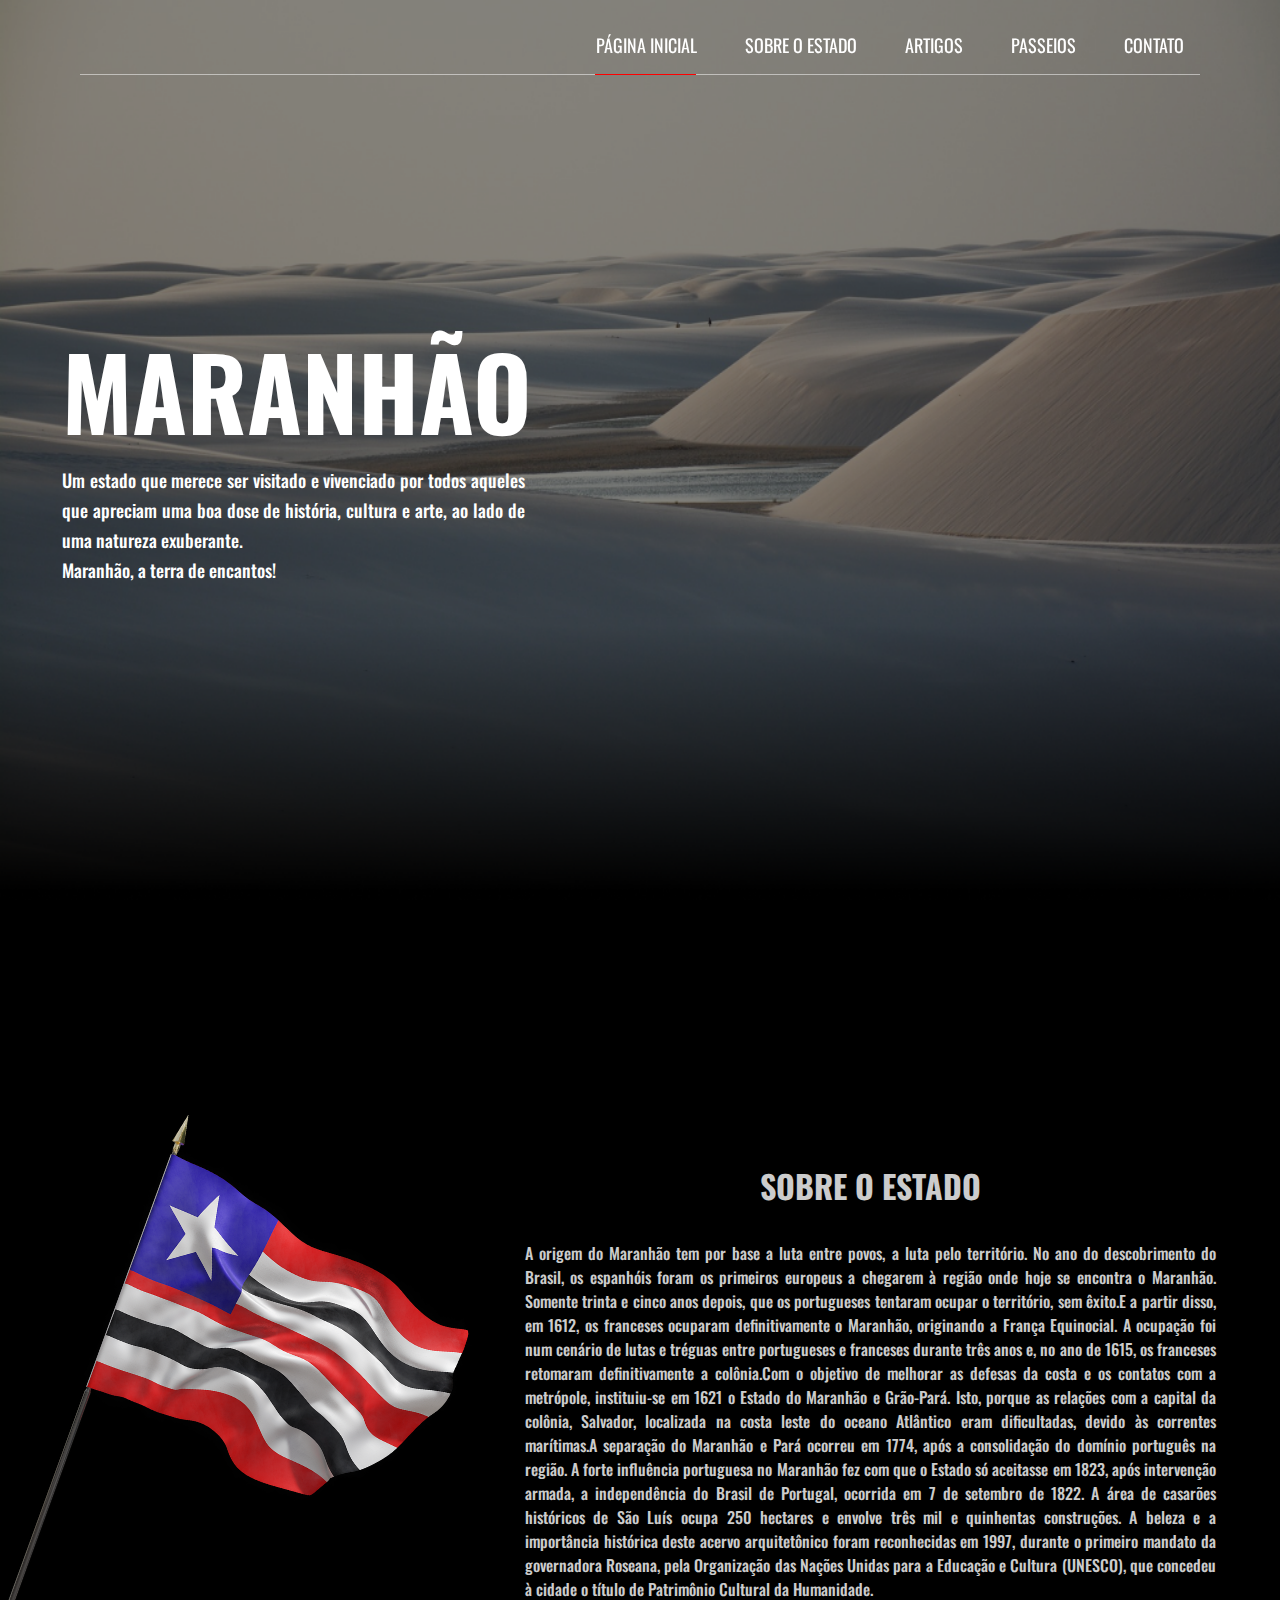
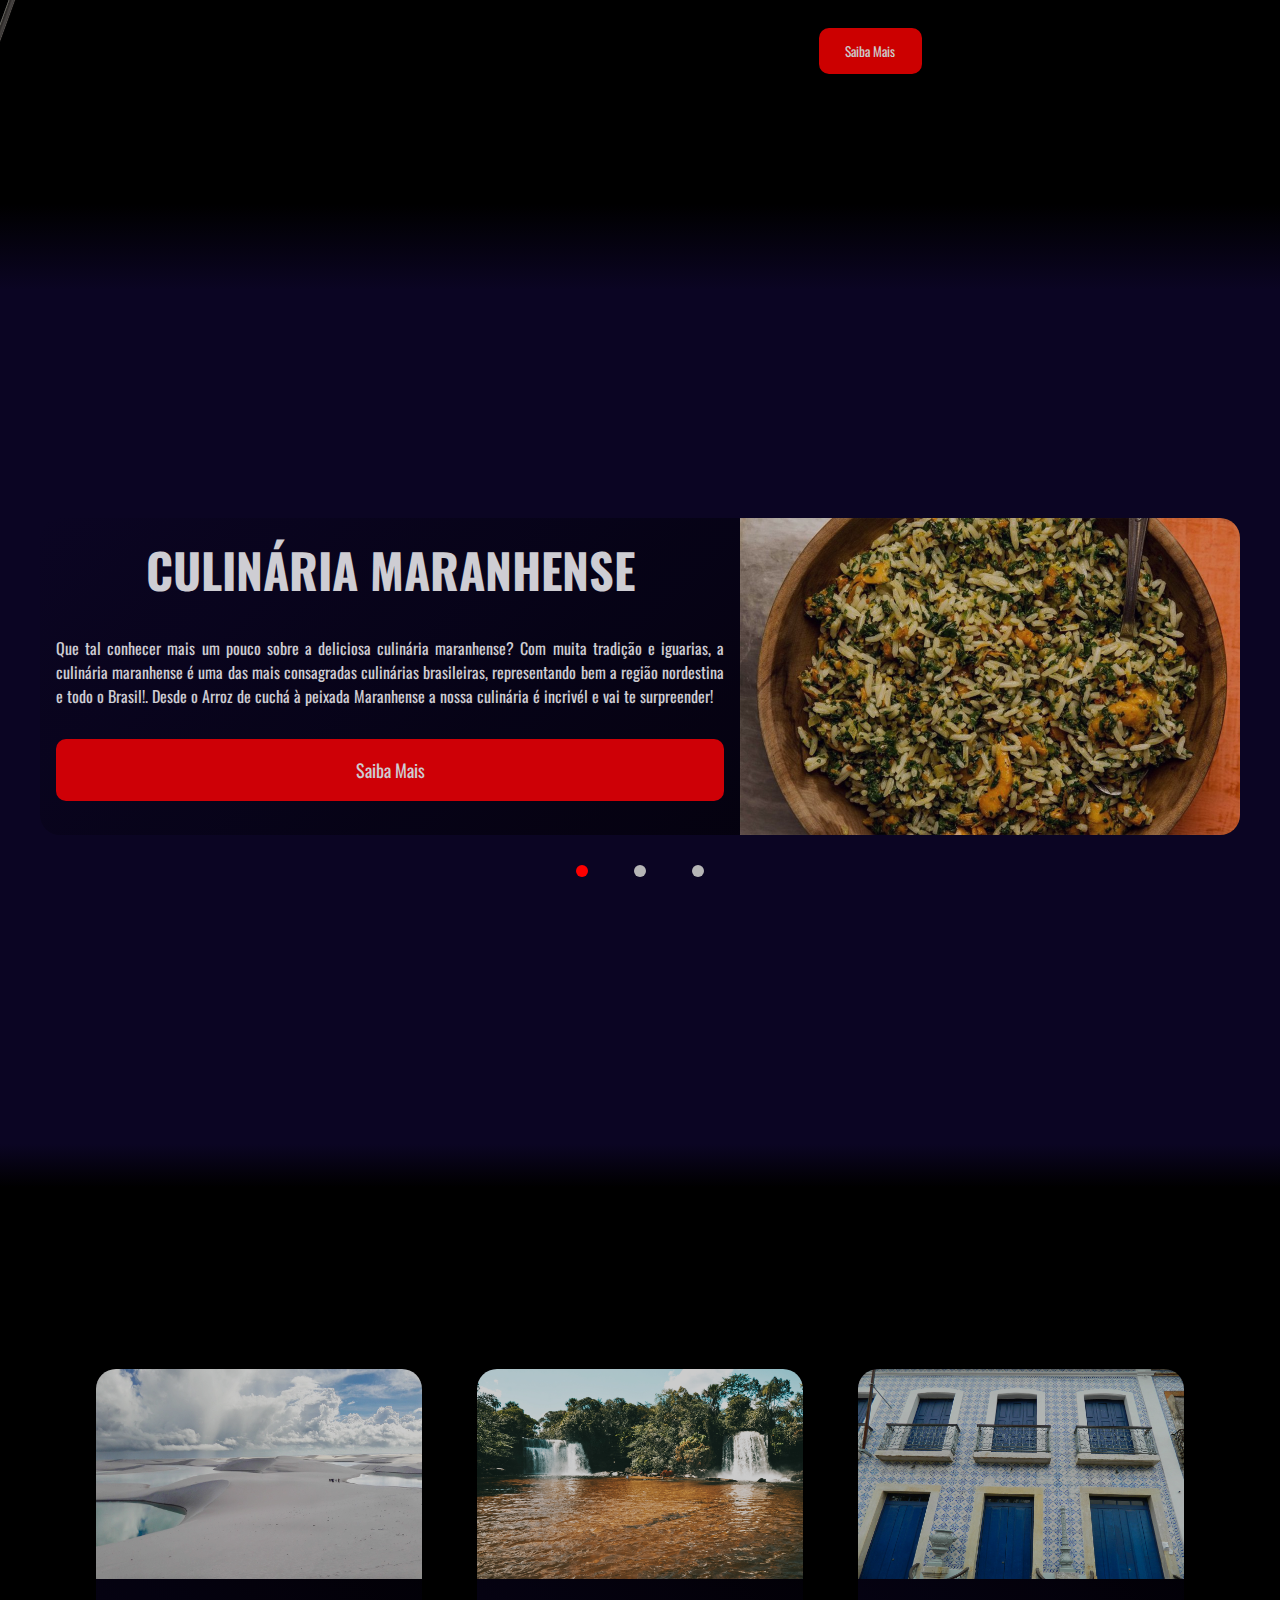
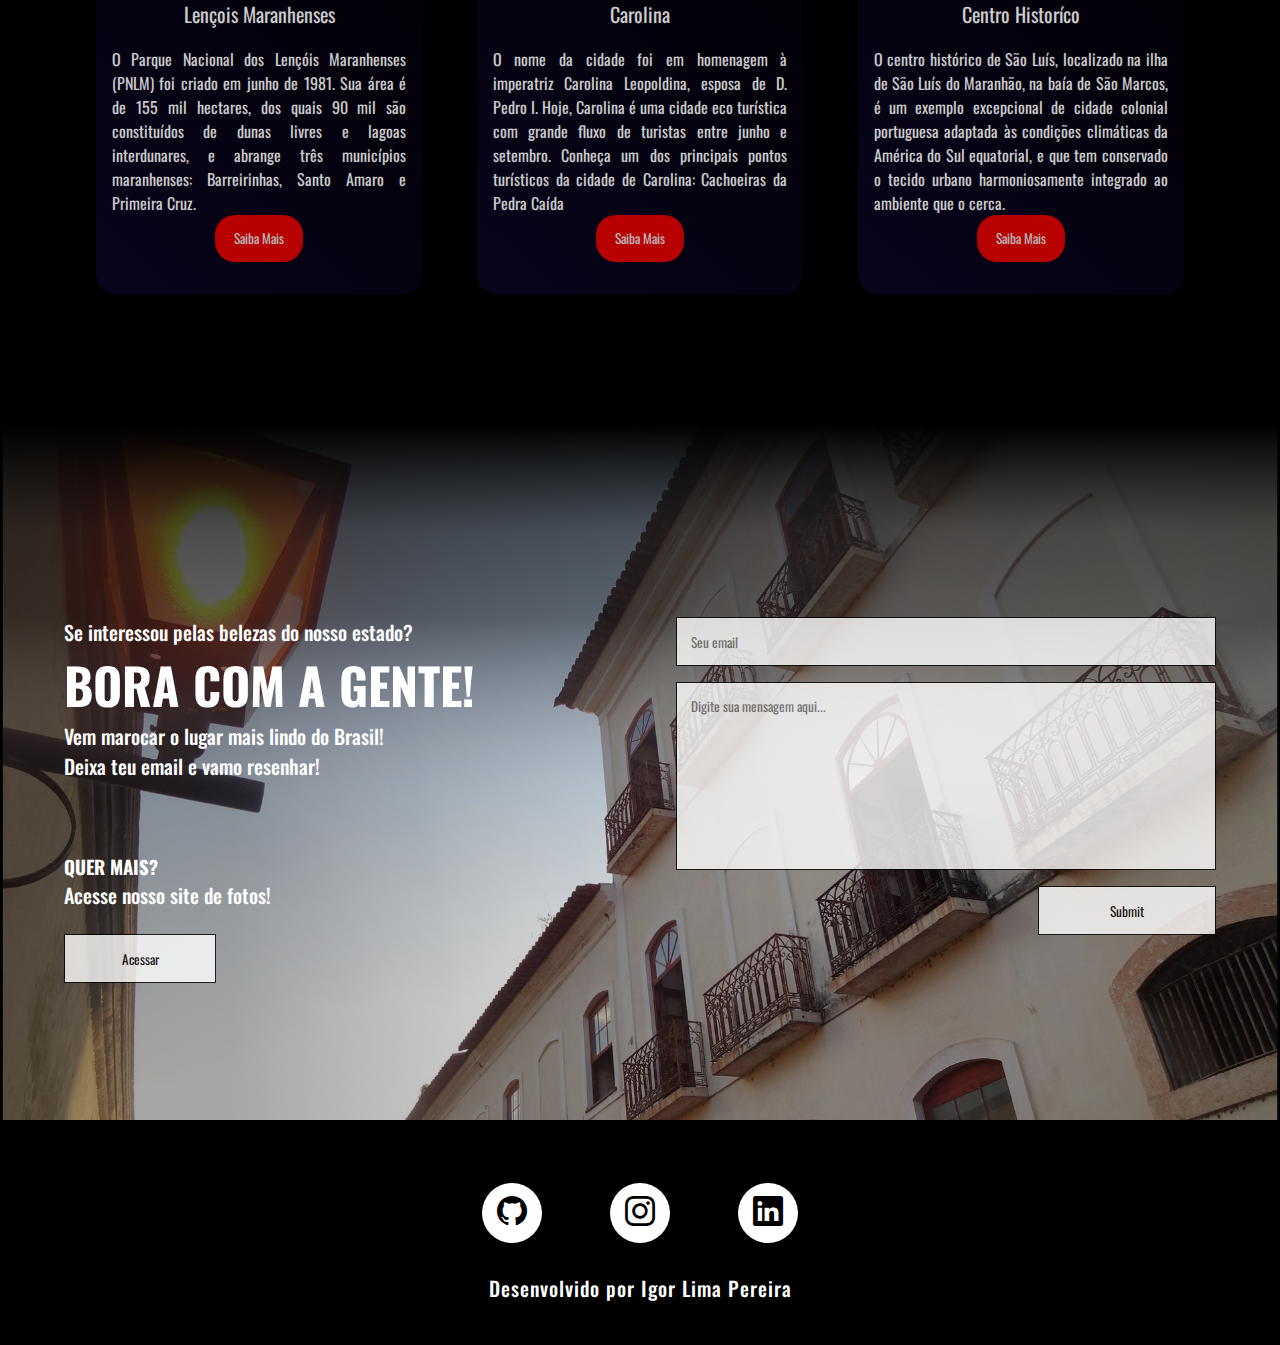
<file: index.html>
<!DOCTYPE html>

<html lang="pt-br">
  <head>
    <meta charset="UTF-8" />
    <meta http-equiv="X-UA-Compatible" content="IE=edge" />
    <meta name="viewport" content="width=device-width, initial-scale=1.0" />
    <link href="style.css" rel="stylesheet" />
    <link rel="stylesheet" href="https://cdn.jsdelivr.net/npm/bootstrap-icons@1.3.0/font/bootstrap-icons.css">
    <link rel="preconnect" href="https://fonts.googleapis.com" />
    <link rel="preconnect" href="https://fonts.gstatic.com" crossorigin />
    <link
      href="https://fonts.googleapis.com/css2?family=Oswald:wght@200;300;400;500;600;700&display=swap"
      rel="stylesheet"
    />
    <title>Maranhão</title>
  </head>
  <body>
    
    <header class = 'container-header' id = 'header'>
      <div class="header-borda">
      <nav class="nav-header">
        <ul>
          <li id = "inicial" class = "nav-select" ><a href="javascript:void(0);" onclick = 'goInicial()'>PÁGINA INICIAL</a></li>
          <li id = "sobre"><a href = "javascript:void(0);" onclick = 'goSobre()'>SOBRE O ESTADO</a></li>
          <li id = "artigos"><a href = "javascript:void(0);" onclick = 'goartigos()'>ARTIGOS</a></li>
          <li id = "passeios"><a href = "javascript:void(0);" onclick = 'goPasseios()'>PASSEIOS</a></li>
          <li id = "contato"><a href = "javascript:void(0);" onclick = 'goContato()'>CONTATO</a></li>
        </ul>
      </nav>
    </div>
  </div>
  </header>
    
    <section class = 'inicial-sect'>

        <div class="container-central-hero">

        <div class="texto-central-hero">
          <h1>MARANHÃO</h1>
          <p>
            Um estado que merece ser visitado e vivenciado por todos aqueles que
            apreciam uma boa dose de história, cultura e arte, ao lado de uma
            natureza exuberante. <br />Maranhão, a terra de encantos!
          </p>
        </div>
      </div>

    </section>

    <section class = "sobre-sect" id= "teste">

      <section class = 'sobre-sect' alt = 'Seção sobre o estado'>

      <div class = 'scroll-sobre'></div>
      <div class = 'container-sobre'>
        <div>
          <img src = 'assets/bandeira-ma.png' class = 'bandeira-sobre' alt = 'Bandeira do estado maranhão asteada balançando ao vento'>
        </div>

      <div class = 'texto-sobre'>
        <h2 class = 'titulo-sect'>SOBRE O ESTADO</h2>
        <p>A origem do Maranhão tem por base a luta entre povos, a luta pelo território. No ano do descobrimento do Brasil, os espanhóis foram os primeiros europeus a chegarem à região onde hoje se encontra o Maranhão. Somente trinta e cinco anos depois, que os portugueses tentaram ocupar o território, sem êxito.E a partir disso, em 1612, os franceses ocuparam definitivamente o Maranhão, originando a França Equinocial. A ocupação foi num cenário de lutas e tréguas entre portugueses e franceses durante três anos e, no ano de 1615, os franceses retomaram definitivamente a colônia.Com o objetivo de melhorar as defesas da costa e os contatos com a metrópole, instituiu-se em 1621 o Estado do Maranhão e Grão-Pará. Isto, porque as relações com a capital da colônia, Salvador, localizada na costa leste do oceano Atlântico eram dificultadas, devido às correntes marítimas.A separação do Maranhão e Pará ocorreu em 1774, após a consolidação do domínio português na região. A forte influência portuguesa no Maranhão fez com que o Estado só aceitasse em 1823, após intervenção armada, a independência do Brasil de Portugal, ocorrida em 7 de setembro de 1822. A área de casarões históricos de São Luís ocupa 250 hectares e envolve três mil e quinhentas construções. A beleza e a importância histórica deste acervo arquitetônico foram reconhecidas em 1997, durante o primeiro mandato da governadora Roseana, pela Organização das Nações Unidas para a Educação e Cultura (UNESCO), que concedeu à cidade o título de Patrimônio Cultural da Humanidade.</p>
        <a href = 'https://www.portalsaofrancisco.com.br/turismo/maranhao'><button class = 'butao-sobre'>Saiba Mais</button></a>
      </div>
      </div>

    </section>
    <section class = 'artigos-sect'>
      <div class = 'transicao-azul'></div>

      <div class = 'wrap-artigos'>
      <h2 class = 'titulo-sect' style = 'opacity: 0'>artigos</h2>
      <div class = "container-artigos">
        <div class = 'texto-artigos'>
          <h2 id = "titulo-artigos">CULINÁRIA MARANHENSE</h2>
          <p id = "texto-artigos">Que tal conhecer mais um pouco sobre a deliciosa culinária maranhense? Com muita tradição e iguarias, a culinária maranhense é uma das mais consagradas culinárias brasileiras, representando bem a região nordestina e todo o Brasil!. Desde o Arroz de cuchá à peixada Maranhense a nossa culinária é incrivél e vai te surpreender! </p>
          <a id = "link-artigos" href = "https://blog.tudogostoso.com.br/materia/culinaria-maranhense/"><button class = 'butao-artigos'>Saiba Mais</button></a>
        </div>

          <img id = "imagem-artigos" src = "assets/culinaria.jpg" alt = 'Imagem de camarões em uma cesta trançada.'>
          <img src = "assets/bumba-boi.jpg" style = 'display:none'>
          <img src = "assets/reggae.jpg" style = 'display:none'>
      </div>

      <div class = 'container-3-pontos'>
        <button id ='ponto1' class = 'pontinho selecionado' onclick = 'funcPonto1()'></button>
        <button id = 'ponto2' class = 'pontinho' onclick = 'funcPonto2()'></button>
        <button id = 'ponto3' class = 'pontinho' onclick = 'funcPonto3()'></button>
      </div>

      </div>
    </section>

    <section class = 'passeios-sect'>
    <div class = 'transicao-preto'>
    </div>
    <div class = 'wrap-passeios'>

    <h2 class = 'titulo-sect' style = 'margin-bottom:-2em;opacity:0'>PASSEIOS</h2>
    <ul class = 'list-passeios'>
      <li class = 'item-passeio'>
        <img class = 'foto-item-passeio' src = 'assets/duna.jpg'>
        <div class = 'texto-item-passeio'>
          <span></h2>Lençois Maranhenses</h2></span>
          <div class = 'wrap-passeio'><p>O Parque Nacional dos Lençóis Maranhenses (PNLM) foi criado em junho de 1981. Sua área é de 155 mil hectares, dos quais 90 mil são constituídos de dunas livres e lagoas interdunares, e abrange três municípios maranhenses: Barreirinhas, Santo Amaro e Primeira Cruz.</p></div>
          <button><a href = 'https://www.icmbio.gov.br/parnalencoismaranhenses/'>Saiba Mais</a></button>
        </div>
      </li>

      <li class = 'item-passeio'>
        <img class = 'foto-item-passeio' src = 'assets/carolina.jpg'>
        <div class = 'texto-item-passeio'>
          <span></h2>Carolina</h2></span>
          <div class = 'wrap-passeio'><p>O nome da cidade foi em homenagem à imperatriz Carolina Leopoldina, esposa de D. Pedro I. Hoje, Carolina é uma cidade eco turística com grande fluxo de turistas entre junho e setembro. Conheça um dos principais pontos turísticos da cidade de Carolina: Cachoeiras da Pedra Caída</p></div>
          <button><a href = 'https://www.guiadoturismobrasil.com/cidade/MA/414/carolina'>Saiba Mais</a></button>
        </div>
      </li>

      <li class = 'item-passeio'>
        <img class = 'foto-item-passeio' src = 'assets/porta.jpg'>
        <div class = 'texto-item-passeio'>
          <span></h2>Centro Historíco</h2></span>
          <div class = 'wrap-passeio'><p>O centro histórico de São Luís, localizado na ilha de São Luís do Maranhão, na baía de São Marcos, é um exemplo excepcional de cidade colonial portuguesa adaptada às condições climáticas da América do Sul equatorial, e que tem conservado o tecido urbano harmoniosamente integrado ao ambiente que o cerca.</p></div>
          <button><a href = 'http://portal.iphan.gov.br/pagina/detalhes/34'>Saiba Mais</a></button>
        </div>
      </li>
    </ul>
    </div>
    </section>
    
    <section class = 'contato-sect'>
      <div class = "wrap-contato">
        <div class = 'container-contato'>
          <div style = "width:40%">
            <p>Se interessou pelas belezas do nosso estado?</p>
            <h2>BORA COM A GENTE!</h2>
            <p>Vem marocar o lugar mais lindo do Brasil! <br>Deixa teu email e vamo resenhar!</p>
            <br>
            <br>
            <br>
            <h3>QUER MAIS?</h3>
            <p>Acesse nosso site de fotos!</p>
            <br>
            <a href = 'galeria.html'><button type = 'button' class = 'butao-submit'>Acessar</button></a>
          </div>
          <form>
            <input class = 'text 'type = 'text' name = 'email' placeholder="Seu email">
            <textarea rows="8" cols="80" placeholder="Digite sua mensagem aqui..."></textarea>
            <input type = 'submit' class = 'butao-submit'>
          </form>
      </div>
      </div>
    </section>

    <footer>
      <script src="script.js"></script>
      <div class="container-footer">
        <span
          ><a href="https://github.com/igorl4d"><i class="bi bi-github"></i></a
        alt = 'Ícone do Github'></span>
        <span
          ><a href="https://www.instagram.com/igorl.pereira?r=nametag"
            ><i class="bi bi-instagram" alt = 'Ícone do Instagram'></i></a
        ></span>
        <span
          ><a href="https://www.linkedin.com/in/igor-lima-pereira-577872186/"
            ><i class="bi bi-linkedin" alt = 'Ícone do Linkedin'></i></a
        ></span>
      </div>
      <p>Desenvolvido por Igor Lima Pereira</p>
    </footer>
  </html>
  
</body>
</file>
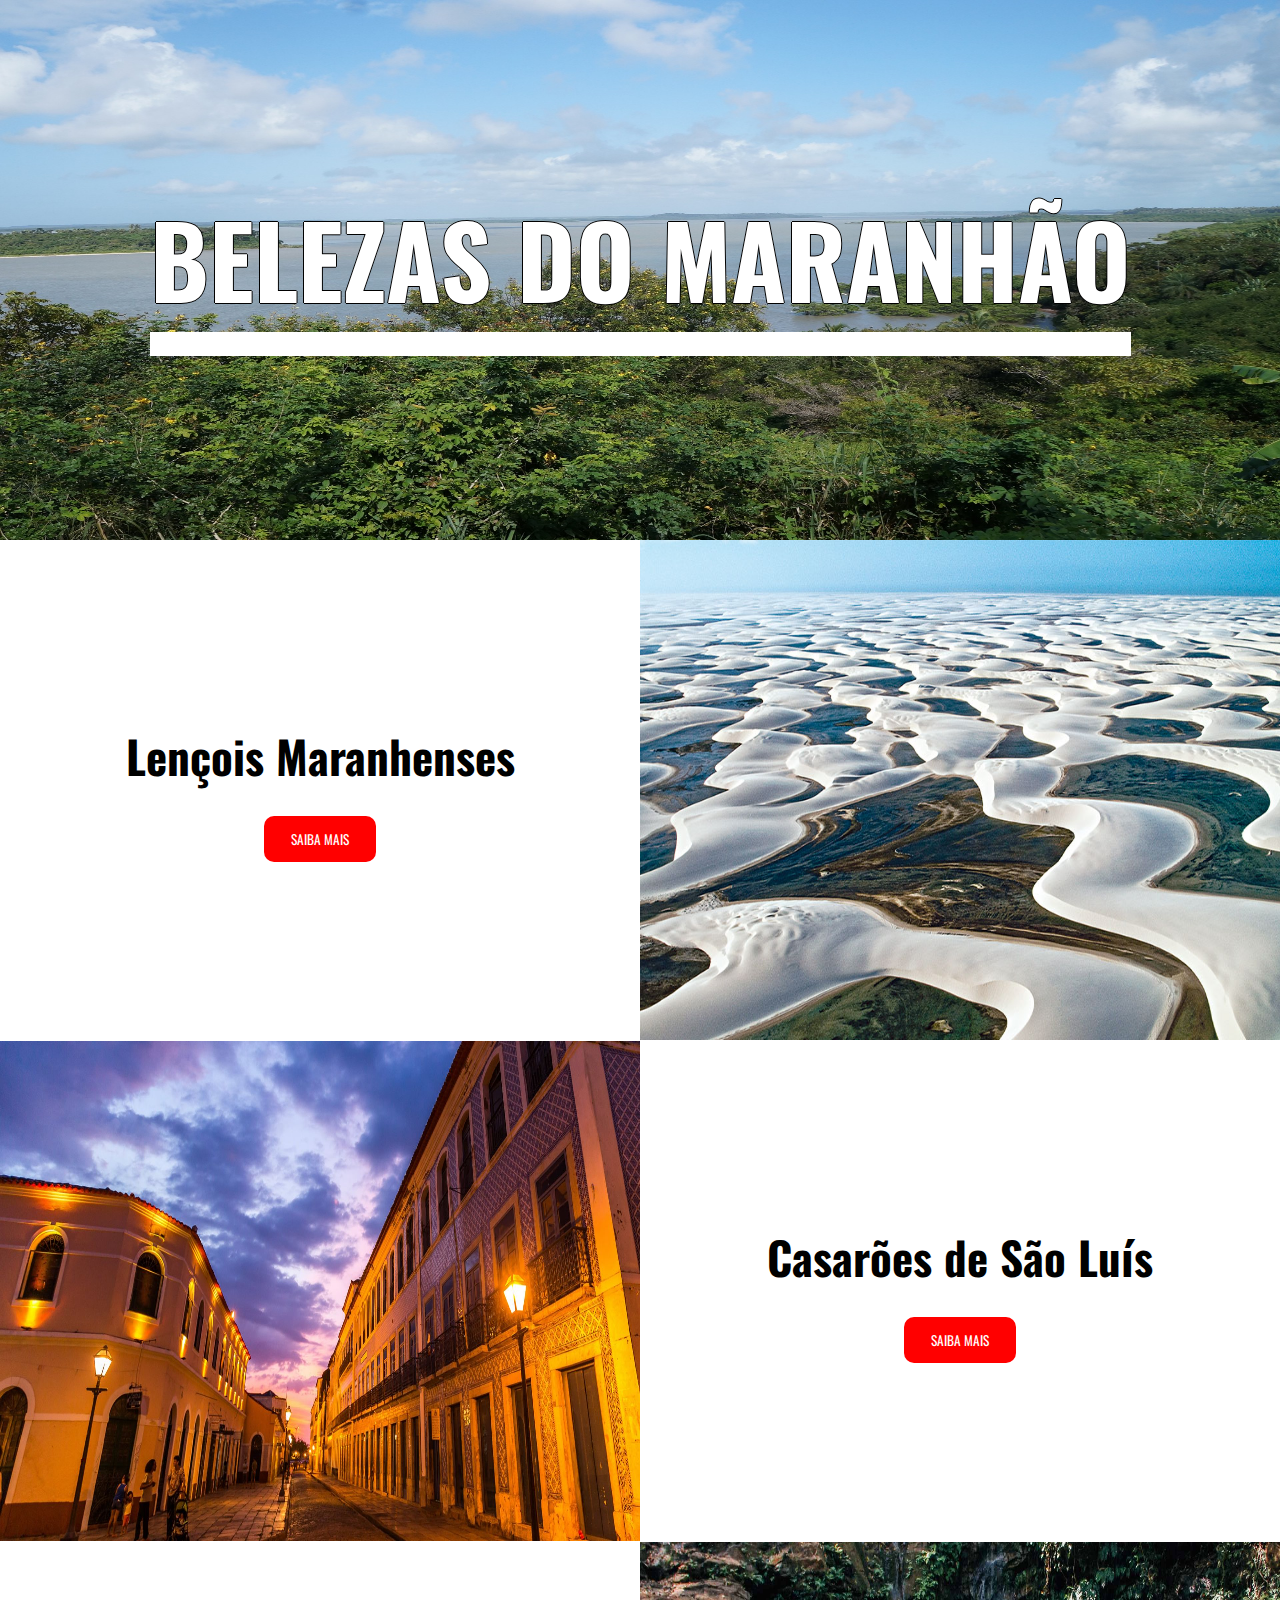
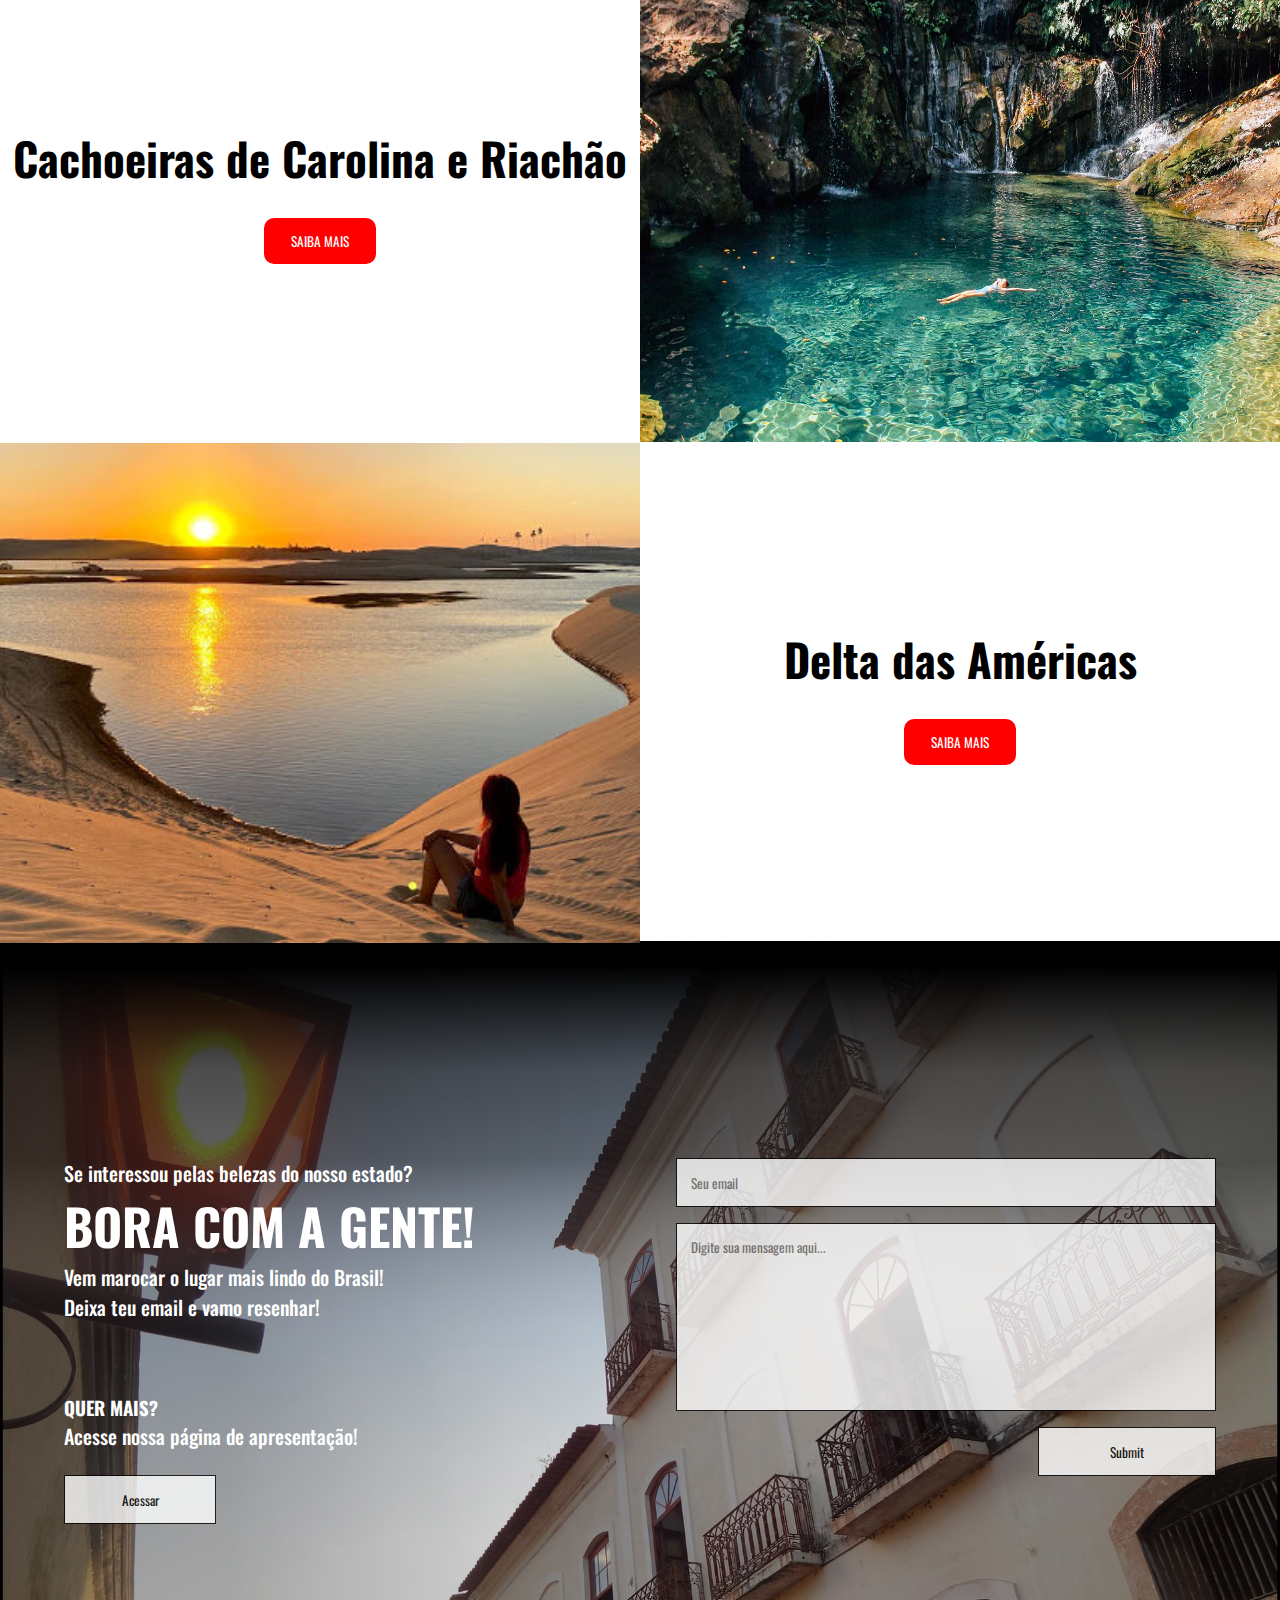
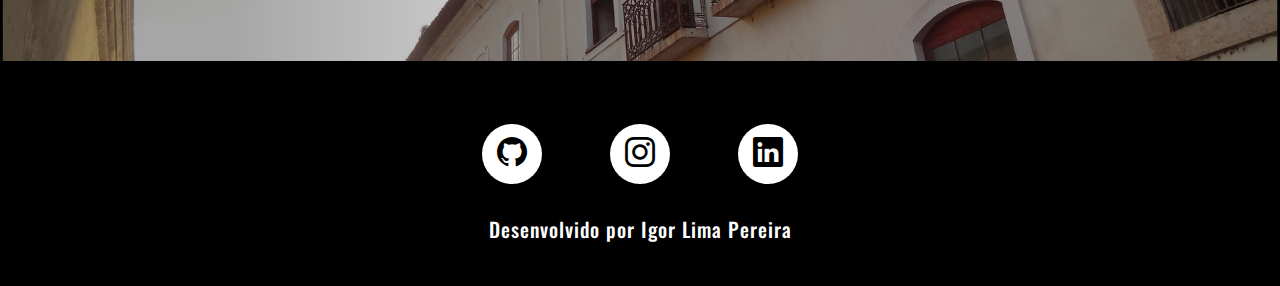
<file: galeria.html>
<!DOCTYPE html>

<html lang="pt-br">
  <head>
    <meta charset="UTF-8" />
    <meta http-equiv="X-UA-Compatible" content="IE=edge" />
    <meta name="viewport" content="width=device-width, initial-scale=1.0" />
    <link href="style-fotos.css" rel="stylesheet" />
    <link
      rel="stylesheet"
      href="https://cdn.jsdelivr.net/npm/bootstrap-icons@1.3.0/font/bootstrap-icons.css"
    />
    <link rel="preconnect" href="https://fonts.googleapis.com" />
    <link rel="preconnect" href="https://fonts.gstatic.com" crossorigin />
    <link
      href="https://fonts.googleapis.com/css2?family=Oswald:wght@200;300;400;500;600;700&display=swap"
      rel="stylesheet"
    />
    <title>Maranhão</title>
  </head>

  <section class="inicial-sect">
    <div class="container-inicial">
      <h1>BELEZAS DO MARANHÃO</h1>
      <div class="faixa">s</div>
    </div>
  </section>

  <section class="galeria-sect">
    <div class="wrap-galeria">
      <div class="container-galeria" style="margin-top: 0px">
        <div class="texto-galeria">
          <h2>Lençois Maranhenses</h2>
          <a
            href="https://www.latam.com/vamos/pt_br/artigos/na-estrada/tres-roteiros-para-conhecer-os-lencois-maranhenses/"
            ><button type="button" class="butao-galeria">SAIBA MAIS</button></a
          >
        </div>
        <div class="imagem-galeria">
          <img
            src="/assets/lençois.jpg"
            alt="Lençois maranhenses em um dia ensolarado"
          />
        </div>
      </div>

      <div class="container-galeria reverse">
        <div class="texto-galeria">
          <h2>Casarões de São Luís</h2>
          <a
            href="https://viagemeturismo.abril.com.br/atracao/centro-historico-21/"
            ><button type="button" class="butao-galeria">SAIBA MAIS</button></a
          >
        </div>
        <div class="imagem-galeria">
          <img
            src="/assets/saoluis-casaroes.jpg"
            alt="Casarões de São Luís, com as luzes ligadas ao fundo de um final de tarde"
          />
        </div>
      </div>

      <div class="container-galeria">
        <div class="texto-galeria">
          <h2>Cachoeiras de Carolina e Riachão</h2>
          <a href="https://www.guiadoturismobrasil.com/cidade/MA/414/carolina"
            ><button type="button" class="butao-galeria">SAIBA MAIS</button></a
          >
        </div>
        <div class="imagem-galeria">
          <img
            src="/assets/poço-azul-chapada.jpg"
            alt="Lago cristalino cercado de cachoeiras e vegetação verde."
          />
        </div>
      </div>
      <div class="container-galeria reverse">
        <div class="texto-galeria">
          <h2>Delta das Américas</h2>
          <a href="https://www.indavoula.com.br/pontos-turisticos-do-maranhao/"
            ><button type="button" class="butao-galeria">SAIBA MAIS</button></a
          >
        </div>
        <div class="imagem-galeria">
          <img
            src="/assets/delta.jpg"
            alt="Mulher observando um por do sol em cima de uma duna no Delta das Américas"
          />
        </div>
      </div>
    </div>
  </section>

  <section class="contato-sect">
    <div class="wrap-contato">
      <div class="container-contato">
        <div style="width: 40%">
          <p>Se interessou pelas belezas do nosso estado?</p>
          <h2>BORA COM A GENTE!</h2>
          <p>
            Vem marocar o lugar mais lindo do Brasil! <br />Deixa teu email e
            vamo resenhar!
          </p>
          <br />
          <br />
          <br />
          <h3>QUER MAIS?</h3>
          <p>Acesse nossa página de apresentação!</p>
          <br />
          <a href="index.html"
            ><button type="button" class="butao-submit">Acessar</button></a
          >
        </div>
        <form>
          <input
            class="text"
            type="text"
            name="email"
            placeholder="Seu email"
          />
          <textarea
            rows="8"
            cols="80"
            placeholder="Digite sua mensagem aqui..."
          ></textarea>
          <input type="submit" class="butao-submit" />
        </form>
      </div>
    </div>
  </section>

  <footer>
    <script src="script.js"></script>
    <div class="container-footer">
      <span
        ><a href="https://github.com/igorl4d"><i class="bi bi-github"></i></a
      alt = 'Ícone do Github'></span>
      <span
        ><a href="https://www.instagram.com/igorl.pereira?r=nametag"
          ><i class="bi bi-instagram" alt = 'Ícone do Instagram'></i></a
      ></span>
      <span
        ><a href="https://www.linkedin.com/in/igor-lima-pereira-577872186/"
          ><i class="bi bi-linkedin" alt = 'Ícone do Linkedin'></i></a
      ></span>
    </div>
    <p>Desenvolvido por Igor Lima Pereira</p>
  </footer>
</html>
</file>
<file: style.css>
html,
body {
  height: 100%;
  background-color: black;
  scroll-behavior: smooth;
}

* {
  margin: 0;
  padding: 0;
}

section {
  height: 100%;
}
.container-header {
  position: fixed;
  width: 100%;
  z-index: 1;
  transition: top 0.5s ease-in-out;
}

.titulo-sect {
  color: white;
  font-family: oswald, sans-serif;
  font-size: 2em;
  margin-bottom: 1em;
}
.inicial-sect {
  background-image: url('assets/Group-2.png');
  background-size: 100% 100%;
}

.header-borda {
  width: 85%;
  padding: 1em;
  padding-top: 2em;
  border-bottom: 1px solid rgba(255, 255, 255, 0.5);
  margin: 0 auto;
  display: flex;
  justify-content: flex-end;
}

.nav-header > ul {
  display: flex;
  list-style: none;
  gap: 3em;
}

.nav-header > ul > li > a {
  text-decoration: none;
  color: white;
  font-family: Oswald, sans-serif;
  font-size: 18px;
}

.nav-select::after {
  position: fixed;
  content: 'PÁGINA INICIAL';
  color: transparent;
  font-size: 18px;
  font-family: Oswald, sans-serif;
  padding-bottom: 1em;
  border-bottom: solid 1px red;
  margin-left: -102px;
  margin-top: -2px;
}

.nav-select2::after {
  position: fixed;
  content: 'SOBRE O ESTADO';
  color: transparent;
  font-size: 18px;
  font-family: Oswald, sans-serif;
  padding-bottom: 1em;
  border-bottom: solid 1px red;
  margin-left: -114px;
  margin-top: -2px;
}

.nav-select3::after {
  position: fixed;
  content: 'artigos';
  color: transparent;
  font-size: 18px;
  font-family: Oswald, sans-serif;
  padding-bottom: 1em;
  border-bottom: solid 1px red;
  margin-left: -55px;
  margin-top: -2px;
}

.nav-select4::after {
  position: fixed;
  content: 'PASSEIOS';
  color: transparent;
  font-size: 18px;
  font-family: Oswald, sans-serif;
  padding-bottom: 1em;
  border-bottom: solid 1px red;
  margin-left: -63px;
  margin-top: -2px;
}

.nav-select5::after {
  position: fixed;
  content: 'CONTATOOO';
  color: transparent;
  font-size: 18px;
  font-family: Oswald, sans-serif;
  padding-bottom: 1em;
  border-bottom: solid 1px red;
  margin-left: -63px;
  margin-top: -2px;
}

.imagem-hero {
  background-repeat: no-repeat;
  height: 110vh;
  background-size: 100% 100%;
  background-image: url('Group-2.png');
}

.container-central-hero {
  height: 100%;
  display: flex;
  align-items: center;
}

.container-central-hero .texto-central-hero > h1 {
  font-family: Oswald, sans-serif;
  color: white;
  font-size: 100px;
  font-weight: 700;
  line-height: 1.5em;
}

.container-central-hero > .texto-central-hero > p {
  font-family: Oswald, sans-serif;
  font-style: normal;
  font-weight: 500;
  font-size: 18px;
  line-height: 30px;
  font-style: Medium;
  text-align: justify;
  color: white;
  width: 96%;
}

.texto-central-hero {
  width: 482px;
  position: relative;
  margin-left: 62px;
}

.container-sobre {
  display: flex;
  width: 90%;
  margin: 3em auto;
  justify-content: space-between;
  height: 100%;
  align-items: center;
}

.scroll-sobre {
  position: relative;
  top: 25px;
  border: solid 2px black;
}

.bandeira-sobre {
  width: 500px;
  transform: rotate(20deg);
  margin-left: -100px;
  margin-top: 105px;
}

.texto-sobre {
  color: white;
  width: 60%;
  font-family: Oswald, sans-serif;
  font-weight: 500;
  text-align: justify;
  margin-top: 2em;
  display: flex;
  flex-direction: column;
  align-items: center;
  opacity: 0.8;
}

.butao-sobre {
  padding: 1em 2em;
  width: 100%;
  color: white;
  background-color: red;
  border: none;
  border-radius: 10px;
  font-family: Oswald, sans-serif;
  margin-top: 2em;
}

.butao-sobre:hover {
  background-color: #900000;
}

.transicao-azul {
  width: 100%;
  height: 10%;
  background: rgb(0, 0, 0);
  background: -webkit-linear-gradient(
    rgba(0, 0, 0, 1) 4%,
    rgba(11, 5, 35, 1) 100%
  );
  background: -moz-linear-gradient(
    rgba(0, 0, 0, 1) 4%,
    rgba(11, 5, 35, 1) 100%
  );
  background: -o-linear-gradient(rgba(0, 0, 0, 1) 4%, rgba(11, 5, 35, 1) 100%);
  background: linear-gradient(rgba(0, 0, 0, 1) 4%, rgba(11, 5, 35, 1) 100%);
  position: absolute;
}

.artigos-sect {
  background-color: #0b0523;
}

.wrap-artigos {
  height: 100%;
  display: flex;
  flex-direction: column;
  align-items: center;
  justify-content: center;
}
.butao-artigos {
  padding: 1em 2em;
  width: 100%;
  color: white;
  background-color: red;
  border: none;
  border-radius: 10px;
  font-family: Oswald, sans-serif;
  font-size: 18px;
  margin-bottom: 1em;
}

.butao-artigos:hover {
  background-color: #900000;
}

.container-artigos {
  display: flex;
  background: rgb(0, 0, 0);
  background: -webkit-linear-gradient(
    227deg,
    rgba(0, 0, 0, 1) 0%,
    rgba(11, 5, 35, 1) 100%
  );
  background: -moz-linear-gradient(
    227deg,
    rgba(0, 0, 0, 1) 0%,
    rgba(11, 5, 35, 1) 100%
  );
  background: -o-linear-gradient(
    227deg,
    rgba(0, 0, 0, 1) 0%,
    rgba(11, 5, 35, 1) 100%
  );
  background: linear-gradient(
    317deg,
    rgba(0, 0, 0, 1) 0%,
    rgba(11, 5, 35, 1) 100%
  );
  border-radius: 20px;
  max-width: 1200px;
  margin: 0 auto;
  justify-content: space-around;
  font-family: oswald, sans-serif;
  color: white;
  opacity: 0.8;
}

.container-artigos > img {
  width: 500px;
  height: 100%;
  border-radius: 0 20px 20px 0;
  max-width: 500px;
}

.texto-artigos {
  width: 100%;
  padding: 1em;
  display: flex;
  flex-direction: column;
  justify-content: space-between;
  text-align: justify;
}

.texto-artigos > h2 {
  text-align: center;
  font-size: 48px;
}

.container-3-pontos {
  width: 10%;
  display: flex;
  margin-bottom: -1em;
  margin-top: 1em;
  justify-content: space-between;
}

.pontinho {
  margin-top: 1em;
  width: 12px;
  height: 12px;
  background-color: #b6b6b6;
  border: none;
  border-radius: 50%;
}

.pontinho:hover {
  background-color: red;
}
.selecionado {
  background-color: red;
}

.transicao-preto {
  background: rgb(11, 5, 35);
  background: -webkit-linear-gradient(
    rgba(11, 5, 35, 1) 49%,
    rgba(0, 0, 0, 1) 97%
  );
  background: -moz-linear-gradient(
    rgba(11, 5, 35, 1) 49%,
    rgba(0, 0, 0, 1) 97%
  );
  background: -o-linear-gradient(rgba(11, 5, 35, 1) 49%, rgba(0, 0, 0, 1) 97%);
  background: linear-gradient(rgba(11, 5, 35, 1) 49%, rgba(0, 0, 0, 1) 97%);
  width: 100%;
  height: 10%;
  position: relative;
}

.wrap-passeios {
  height: 100%;
  display: flex;
  flex-direction: column;
  align-items: center;
  justify-content: center;
}

.list-passeios {
  margin: 0em auto;
  display: flex;
  width: 85%;
  justify-content: space-between;
}

.item-passeio {
  width: 30%;
  background: rgb(0, 0, 0);
  background: -webkit-linear-gradient(
    227deg,
    rgba(0, 0, 0, 1) 0%,
    rgba(11, 5, 35, 1) 100%
  );
  background: -moz-linear-gradient(
    227deg,
    rgba(0, 0, 0, 1) 0%,
    rgba(11, 5, 35, 1) 100%
  );
  background: -o-linear-gradient(
    227deg,
    rgba(0, 0, 0, 1) 0%,
    rgba(11, 5, 35, 1) 100%
  );
  border-radius: 20px 20px 20px 20px;
  opacity: 0.8;
  transition: 0.5s;
}

.item-passeio:hover {
  background-size: 150%;
  box-shadow: 10px 10px rgba(11, 5, 35, 1);
}
.foto-item-passeio {
  width: 100%;
  height: 40%;
  border-radius: 20px 20px 0 0;
}

.texto-item-passeio {
  color: white;
  font-family: Oswald, sans-serif;
  text-align: justify;
  padding: 1em;
  display: flex;
  flex-direction: column;
  justify-content: space-between;
  height: 50%;
}

.texto-item-passeio > h2 {
  text-align: center;
  margin-bottom: 1em;
}

.texto-item-passeio > button {
  background-color: red;
  padding: 1em;
  width: 30%;
  margin: 0 auto;
  border: none;
  color: white;
  font-family: oswald, sans-serif;
  border-radius: 20px;
  opacity: 0.9;
}

.texto-item-passeio > button:hover {
  background-color: #900000;
}

.texto-item-passeio > button > a {
  text-decoration: none;
  padding: 1em 0;
  color: white;
}

.texto-item-passeio > span {
  height: 20%;
  text-align: center;
  font-size: 20px;
}

.contato-sect {
  height: 80%;
  background-image: url('/assets/Group\ 4.png');
  background-size: cover;
}

.wrap-contato {
  height: 100%;
  width: 90%;
  margin: 0 auto;
  display: flex;
  align-items: center;
}

.container-contato {
  font-family: oswald, sans-serif;
  color: rgb(255, 255, 255);
  font-weight: 500;
  width: 100%;
  margin-top: 5em;
  display: flex;
  justify-content: space-between;
}

.container-contato > div > h2 {
  font-size: 50px;
}

.container-contato > div > p {
  font-size: 20px;
}

.container-contato > form {
  display: flex;
  flex-direction: column;
  gap: 1em;
  align-items: flex-end;
}

.butao-submit {
  width: 33%;
  background-color: rgb(255, 255, 255);
  opacity: 0.8;
  border: solid 1px rgb(0, 0, 0);
  padding: 1em;
  font-family: oswald, sans-serif;
  transition: 0.4s;
}

.butao-submit:hover {
  color: rgb(255, 23, 23);
}
.container-contato > form > textarea {
  resize: none;
  background-color: white;
  border: solid 1px rgb(0, 0, 0);
  box-sizing: bordex-box;
  opacity: 0.8;
  padding: 1em;
  font-family: oswald, sans-serif;
}
.container-contato > form > .text {
  border: solid 1px rgb(0, 0, 0);
  background-color: rgb(255, 255, 255);
  padding: 1em;
  box-sizing: border-box;
  width: 100%;
  color: rgb(0, 0, 0);
  box-sizing: bordex-box;
  font-family: oswald, sans-serif;
  opacity: 0.8;
}

footer {
  height: 25%;
  display: flex;
  flex-direction: column;
  align-items: center;
  justify-content: center;
  background-color: rgb(0, 0, 0);
  opacity: 1;
}

.container-footer {
  width: 30%;
  display: flex;
  justify-content: space-around;
  font-size: 30px;
  color: rgb(255, 255, 255);
  font-weight: 500;
}

.container-footer > span {
  background-color: rgb(255, 255, 255);
  width: 60px;
  height: 60px;
  border-radius: 50%;
  display: flex;
  align-items: center;
  justify-content: center;
}

.butao-enviar {
  color: rgb(0, 0, 0);
}
.container-footer > span > a {
  text-decoration: none;
  color: rgb(0, 0, 0);
  transition: 0.4s;
}

.container-footer > span > a:hover {
  color: rgb(255, 0, 0);
}

footer > p {
  font-family: oswald, sans-serif;
  color: rgb(255, 255, 255);
  font-weight: 500;
  letter-spacing: 1px;
  font-size: 20px;
  margin-top: 1.5em;
  margin-bottom: -1em;
}
</file>
<file: style-fotos.css>
html,
body {
  height: 100%;
}

* {
  margin: 0;
  padding: 0;
}

.inicial-sect {
  height: 60%;
  background-image: url('/assets/hero-fotos.jpg');
  background-size: 100% 100%;
  font-family: oswald, sans-serif;
  color: white;
  display: flex;
  justify-content: center;
  align-items: center;
}

.container-inicial > h1 {
  font-size: 100px;
  font-weight: 900;
  text-shadow: -1px 0 black, 0 1px black, 1px 0 black, 0 -1px black;
}

.faixa {
  height: 10%;
  background-color: #fff;
}
.wrap-galeria {
  display: flex;
  flex-direction: column;
}
.container-galeria {
  display: flex;
  margin-top: -3px;
}

.butao-galeria {
  padding: 1em 2em;
  width: 100%;
  color: white;
  background-color: red;
  border: none;
  border-radius: 10px;
  font-family: Oswald, sans-serif;
  margin-top: 2em;
  transition: 1s;
}
.butao-galeria:hover {
  background-color: blue;
}
.reverse {
  flex-direction: row-reverse;
}
.texto-galeria {
  width: 50%;
  display: flex;
  justify-content: center;
  align-items: center;
  flex-direction: column;
  font-size: 30px;
  font-family: oswald, sans-serif;
}

.imagem-galeria {
  width: 50%;
}

.imagem-galeria > img {
  width: 100%;
  height: 500px;
}
.contato-sect {
  height: 80%;
  background-color: black;
  background-image: url('/assets/Group\ 4.png');
  background-size: cover;
  margin-top: -6px;
  z-index: -1;
}

.wrap-contato {
  height: 100%;
  width: 90%;
  margin: 0 auto;
  display: flex;
  align-items: center;
}

.container-contato {
  font-family: oswald, sans-serif;
  color: rgb(255, 255, 255);
  font-weight: 500;
  width: 100%;
  margin-top: 5em;
  display: flex;
  justify-content: space-between;
}

.container-contato > div > h2 {
  font-size: 50px;
}

.container-contato > div > p {
  font-size: 20px;
}

.container-contato > form {
  display: flex;
  flex-direction: column;
  gap: 1em;
  align-items: flex-end;
}

.butao-submit {
  width: 33%;
  background-color: rgb(255, 255, 255);
  opacity: 0.8;
  border: solid 1px rgb(0, 0, 0);
  padding: 1em;
  font-family: oswald, sans-serif;
  transition: 0.4s;
}

.butao-submit:hover {
  color: rgb(255, 23, 23);
}
.container-contato > form > textarea {
  resize: none;
  background-color: white;
  border: solid 1px rgb(0, 0, 0);
  box-sizing: bordex-box;
  opacity: 0.8;
  padding: 1em;
  font-family: oswald, sans-serif;
}
.container-contato > form > .text {
  border: solid 1px rgb(0, 0, 0);
  background-color: rgb(255, 255, 255);
  padding: 1em;
  box-sizing: border-box;
  width: 100%;
  color: rgb(0, 0, 0);
  box-sizing: bordex-box;
  font-family: oswald, sans-serif;
  opacity: 0.8;
}

footer {
  height: 25%;
  display: flex;
  flex-direction: column;
  align-items: center;
  justify-content: center;
  background-color: rgb(0, 0, 0);
  opacity: 1;
}

.container-footer {
  width: 30%;
  display: flex;
  justify-content: space-around;
  font-size: 30px;
  color: rgb(255, 255, 255);
  font-weight: 500;
}

.container-footer > span {
  background-color: rgb(255, 255, 255);
  width: 60px;
  height: 60px;
  border-radius: 50%;
  display: flex;
  align-items: center;
  justify-content: center;
}

.butao-enviar {
  color: rgb(0, 0, 0);
}
.container-footer > span > a {
  text-decoration: none;
  color: rgb(0, 0, 0);
  transition: 0.4s;
}

.container-footer > span > a:hover {
  color: rgb(255, 0, 0);
}

footer > p {
  font-family: oswald, sans-serif;
  color: rgb(255, 255, 255);
  font-weight: 500;
  letter-spacing: 1px;
  font-size: 20px;
  margin-top: 1.5em;
  margin-bottom: -1em;
}
</file>
